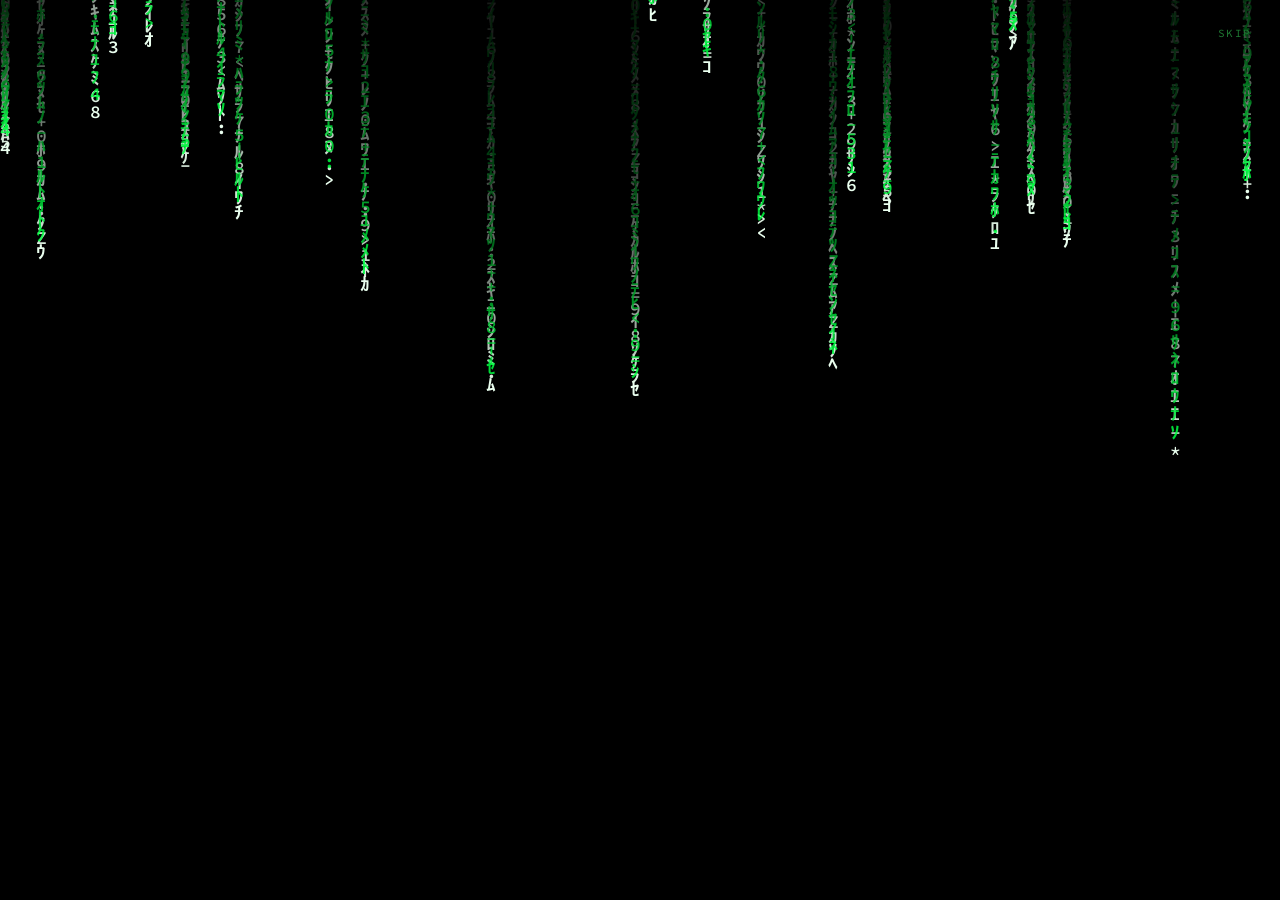
<file: index.html>
<!doctype html>
<html lang="en">
<head>
<meta charset="utf-8">
<meta name="viewport" content="width=device-width,initial-scale=1,viewport-fit=cover">
<title>Читанка</title>
<meta name="description" content="Learn to read Ukrainian, one short lesson a day: a grammar point, a graded passage, new words and a quick check.">
<meta name="theme-color" content="#000000">
<link rel="manifest" href="manifest.webmanifest">
<link rel="icon" href="icons/icon.svg" type="image/svg+xml">
<link rel="apple-touch-icon" href="icons/icon-192.png">
<link rel="preconnect" href="https://fonts.googleapis.com">
<link rel="preconnect" href="https://fonts.gstatic.com" crossorigin>
<link rel="stylesheet" href="https://fonts.googleapis.com/css2?family=Source+Code+Pro:wght@400;600&display=swap">
<link rel="stylesheet" href="css/style.css">
</head>
<body>
<canvas id="rain" aria-hidden="true"></canvas>
<div class="vignette" id="vig"></div>
<div class="stage" id="stage" tabindex="0" aria-live="polite">
  <div class="greet"><span class="txt" id="txt"></span><span class="caret" id="caret"></span></div>
</div>
<p class="hint" id="hint">Press <kbd>Enter</kbd> to jack in</p>
<button class="skip" id="skip" type="button">Skip</button>

<main class="app" id="app" aria-hidden="true">
  <div class="wrap">
    <header class="top"><h1>Читанка</h1>
      <div class="level"><span id="lvl">Lesson 1 / 40</span><span class="bar"><i id="barfill"></i></span><span id="streak">0-day streak</span></div></header>
    <nav class="settings" role="tablist" aria-label="Sections">
      <button class="tab" role="tab" id="tab-lesson" data-v="lesson" type="button">Lesson</button>
      <button class="tab" role="tab" id="tab-path" data-v="path" type="button">Path</button>
      <button class="tab" role="tab" id="tab-lexicon" data-v="lexicon" type="button">Lexicon</button>
      <a class="tab" href="cards.html">Cards</a>
      <a class="tab" href="reader.html">Reader</a>
      <span class="info" id="info"></span>
    </nav>
    <section class="view" id="view" aria-live="polite"></section>
    <p class="note">One new grammar point a day. Tap any sentence to see its English. Underlined letters mark the stressed vowel. Progress is kept in this browser.</p>
    <button class="replay" id="replay" type="button">Replay intro</button>
  </div>
</main>

<script src="js/lessons.js"></script>
<script src="js/app.js"></script>
</body>
</html>
</file>
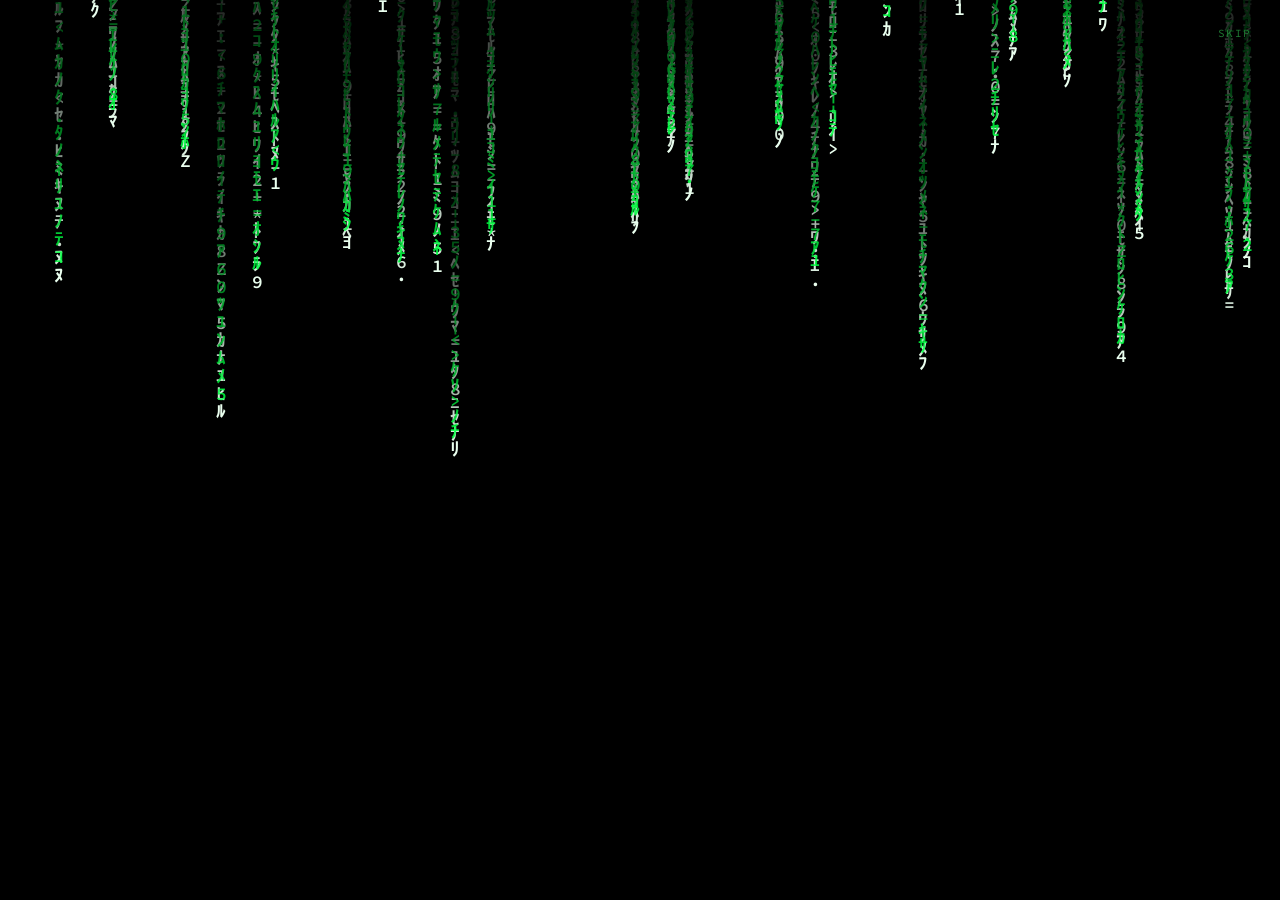
<file: cards.html>
<!doctype html>
<html lang="en">
<head>
<meta charset="utf-8">
<meta name="viewport" content="width=device-width,initial-scale=1,viewport-fit=cover">
<title>Картки</title>
<meta name="description" content="Spaced-repetition flashcards for the 2,000 most frequent Ukrainian words.">
<meta name="theme-color" content="#000000">
<link rel="manifest" href="manifest.webmanifest">
<link rel="icon" href="icons/icon.svg" type="image/svg+xml">
<link rel="apple-touch-icon" href="icons/icon-192.png">
<link rel="preconnect" href="https://fonts.googleapis.com">
<link rel="preconnect" href="https://fonts.gstatic.com" crossorigin>
<link rel="stylesheet" href="https://fonts.googleapis.com/css2?family=Source+Code+Pro:wght@400;600&display=swap">
<link rel="stylesheet" href="css/style.css">
<link rel="stylesheet" href="css/cards.css">
</head>
<body>
<canvas id="rain" aria-hidden="true"></canvas>
<div class="vignette" id="vig"></div>
<div class="stage" id="stage" tabindex="0" aria-live="polite">
  <div class="greet"><span class="txt" id="txt"></span><span class="caret" id="caret"></span></div>
</div>
<p class="hint" id="hint">Press <kbd>Enter</kbd> to jack in</p>
<button class="skip" id="skip" type="button">Skip</button>

<main class="app" id="app" aria-hidden="true">
  <div class="wrap">
    <header class="top"><h1>Картки</h1>
      <div class="level"><span id="known">0 / 2000 learned</span><span class="bar"><i id="barfill"></i></span><span id="streak">0-day streak</span></div></header>
    <div class="settings" id="settings">
      <a class="tab" href="index.html">Lessons</a><a class="tab" href="cards.html" aria-current="page" aria-selected="true">Cards</a><a class="tab" href="reader.html">Reader</a>
      <span>Due <b id="sDue">0</b></span><span>New <b id="sNew">0</b></span><span>Left today <b id="sLeft">0</b></span>
      <span class="np">New per day
        <button class="mini" id="npDown" type="button" aria-label="Fewer new words per day">−</button><b id="npVal">10</b><button class="mini" id="npUp" type="button" aria-label="More new words per day">+</button></span>
    </div>

    <section class="deck" id="deck" aria-live="polite">
      <div class="meta"><span id="cTag">new</span><span id="cRank">#1 of 2000</span></div>
      <div class="word" id="cWord">я</div>
      <div class="pos" id="cPos">pron</div>
      <div class="back" id="back" hidden>
        <div class="gloss" id="cGloss"></div>
        <div class="tl" id="cTl"></div>
      </div>
      <button class="reveal" id="reveal" type="button">Show English <kbd>Return</kbd></button>
      <div class="grades" id="grades" hidden>
        <button class="g again" type="button" data-g="1"><span>Again</span><small id="i1"></small><kbd>1</kbd></button>
        <button class="g hard" type="button" data-g="2"><span>Hard</span><small id="i2"></small><kbd>2</kbd></button>
        <button class="g good" type="button" data-g="3"><span>Good</span><small id="i3"></small><kbd>3 / Return</kbd></button>
        <button class="g easy" type="button" data-g="4"><span>Easy</span><small id="i4"></small><kbd>4</kbd></button>
      </div>
    </section>

    <section class="done" id="done" hidden>
      <h2>Done for today</h2>
      <p id="doneText"></p>
      <div class="row"><button class="go" id="more" type="button">Learn 10 more new words</button><button class="replay" id="ahead" type="button">Review tomorrow's cards now</button></div>
    </section>

    <div class="stats" id="stats"></div>
    <p class="note">Words are the 2,000 most frequent Ukrainian headwords, ranked with an open subtitle frequency list and glossed from your kaikki.org Wiktionary extract. New words arrive in frequency order and are mixed in among the reviews that are due. Words you miss come back a few cards later; words you know come back after days, then weeks. Underlined letters mark stress. Progress is kept in this browser.</p>
    <button class="replay" id="replay" type="button">Replay intro</button>
  </div>
</main>

<script src="js/words.js"></script>
<script src="js/cards.js"></script>
<script>if("serviceWorker" in navigator&&location.protocol==="https:")addEventListener("load",()=>navigator.serviceWorker.register("sw.js").catch(()=>{}));</script>
</body>
</html>
</file>
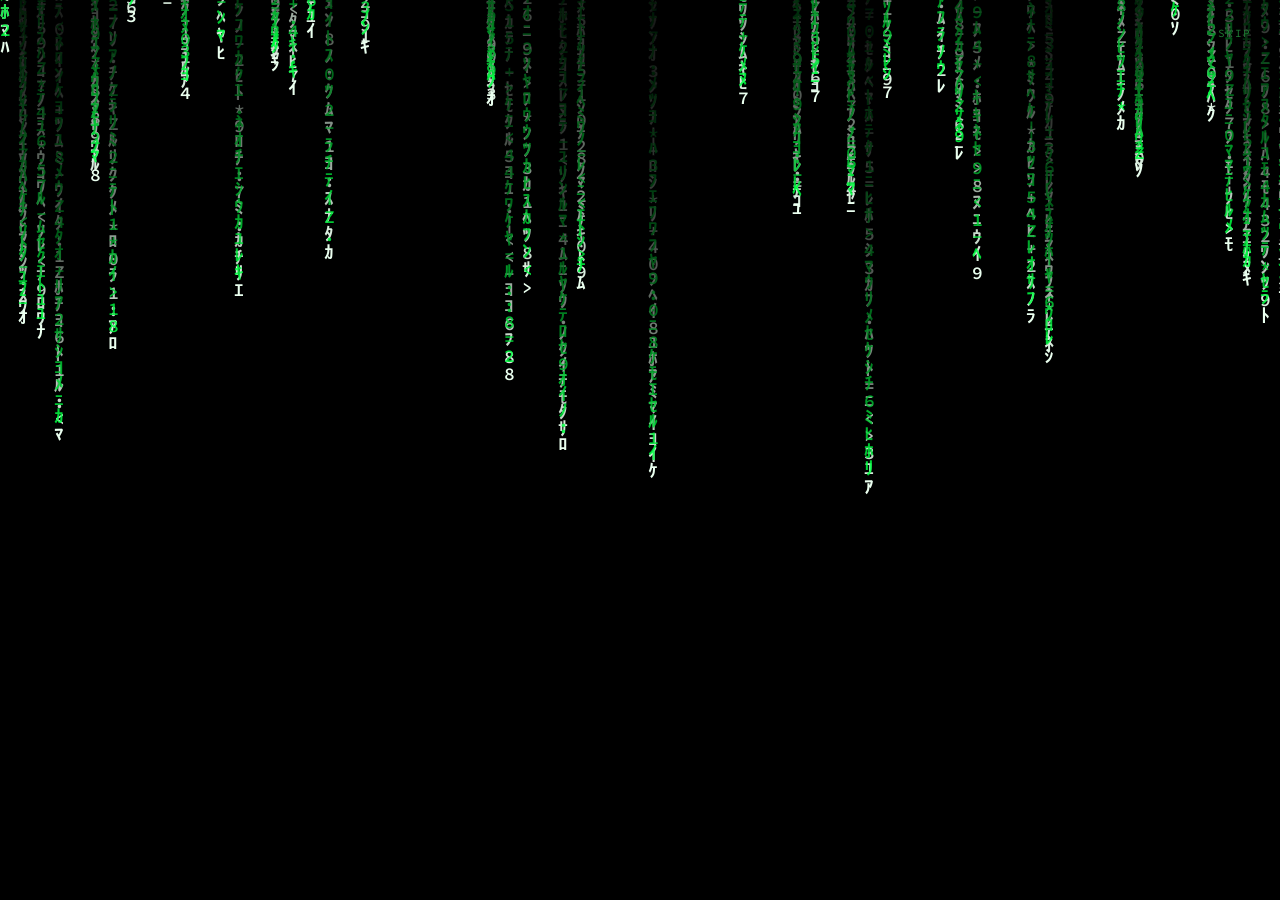
<file: reader.html>
<!doctype html>
<html lang="en">
<head>
<meta charset="utf-8">
<meta name="viewport" content="width=device-width,initial-scale=1,viewport-fit=cover">
<title>Швидкочитання</title>
<meta name="description" content="A comfortable one-word-at-a-time speed reader for Ukrainian texts.">
<meta name="theme-color" content="#000000">
<link rel="manifest" href="manifest.webmanifest">
<link rel="icon" href="icons/icon.svg" type="image/svg+xml">
<link rel="apple-touch-icon" href="icons/icon-192.png">
<link rel="preconnect" href="https://fonts.googleapis.com">
<link rel="preconnect" href="https://fonts.gstatic.com" crossorigin>
<link rel="stylesheet" href="https://fonts.googleapis.com/css2?family=Source+Code+Pro:wght@400;600&display=swap">
<link rel="stylesheet" href="css/style.css">
<link rel="stylesheet" href="css/reader.css">
</head>
<body>
<canvas id="rain" aria-hidden="true"></canvas>
<div class="vignette" id="vig"></div>
<div class="stage" id="stage" tabindex="0" aria-live="polite">
  <div class="greet"><span class="txt" id="txt"></span><span class="caret" id="caret"></span></div>
</div>
<p class="hint" id="hint">Press <kbd>Enter</kbd> to jack in</p>
<button class="skip" id="skip" type="button">Skip</button>

<main class="app" id="app" aria-hidden="true">
  <div class="wrap">
    <header class="top"><h1>Швидкочитання</h1>
      <div class="level"><span id="hdrWpm">300 wpm</span><span class="bar"><i id="barfill"></i></span><span id="hdrPct">0% read</span></div></header>
    <nav class="settings" aria-label="Pages"><a class="tab" href="index.html">Lessons</a><a class="tab" href="cards.html">Cards</a><a class="tab" href="reader.html" aria-current="page" aria-selected="true">Reader</a></nav>

    <section class="src" aria-label="Choose a text">
      <span class="file"><input type="file" id="fileIn" accept=".txt,text/plain" aria-label="Open a Ukrainian text file"><span class="btn" aria-hidden="true">Open .txt file</span></span>
      <span class="msg ok" id="srcMsg">Plain text in Ukrainian. UTF-8 and older Windows (1251) files both work.</span>
      <details id="pasteBox"><summary>Or paste text</summary>
        <textarea id="pasteIn" placeholder="Вставте сюди текст українською…" aria-label="Paste Ukrainian text"></textarea>
        <div class="row"><button class="btn" id="pasteGo" type="button">Read this text</button></div>
      </details>
    </section>

    <section class="reader" aria-label="Reader">
      <div class="rmeta"><span class="t" id="rTitle">—</span><span><b id="rPos">0</b> / <span id="rTotal">0</span> words · <b id="rLeft">0 min</b> left</span></div>
      <div class="dimmable" id="dimmable">
        <div class="rstage" id="rStage" title="Click to pause or play"><div class="rword" id="rWord"></div><span class="rstate" id="rState">paused</span></div>
        <input class="scrub" id="scrub" type="range" min="0" max="0" value="0" step="1" aria-label="Position in text">
        <div class="rctx" id="rCtx" aria-live="off"></div>
      </div>
      <div class="ctrls">
        <div class="grp" role="group" aria-label="Moving through the text">
          <button class="btn" id="sentBack" type="button" aria-label="Previous sentence" title="Previous sentence (Shift + ←)">⏮</button>
          <button class="btn" id="wordBack" type="button" aria-label="Back one step" title="Back (←)">◀</button>
          <button class="btn play" id="playBtn" type="button">Play</button>
          <button class="btn" id="wordFwd" type="button" aria-label="Forward one step" title="Forward (→)">▶</button>
          <button class="btn" id="sentFwd" type="button" aria-label="Next sentence" title="Next sentence (Shift + →)">⏭</button>
        </div>
        <div class="grp" role="group" aria-label="Speed">
          <span class="cl">Speed</span>
          <button class="btn" id="slower" type="button" aria-label="Slower by 10 words per minute">−10</button>
          <b id="wpmVal">300</b><span class="cl">wpm</span>
          <button class="btn" id="faster" type="button" aria-label="Faster by 10 words per minute">+10</button>
        </div>
        <div class="grp" role="group" aria-label="Words at a time">
          <span class="cl">Words</span>
          <button class="btn" type="button" data-chunk="1" aria-pressed="true">1</button>
          <button class="btn" type="button" data-chunk="2" aria-pressed="false">2</button>
          <button class="btn" type="button" data-chunk="3" aria-pressed="false">3</button>
        </div>
        <div class="grp" role="group" aria-label="Text size">
          <span class="cl">Size</span>
          <button class="btn" id="smaller" type="button" aria-label="Smaller text">A−</button>
          <button class="btn" id="bigger" type="button" aria-label="Larger text">A+</button>
        </div>
        <div class="grp">
          <label class="cl" for="bright">Brightness</label>
          <input type="range" id="bright" min="60" max="130" step="5" value="100">
          <b id="brightVal">100%</b>
        </div>
      </div>
      <div class="keys" aria-hidden="true"><span><kbd>Space</kbd> play / pause</span><span><kbd>←</kbd> <kbd>→</kbd> step</span><span><kbd>Shift</kbd>+<kbd>←</kbd> <kbd>→</kbd> sentence</span><span><kbd>↑</kbd> <kbd>↓</kbd> speed ±10</span><span><kbd>1</kbd> <kbd>2</kbd> <kbd>3</kbd> words at a time</span></div>
    </section>

    <div class="cols">
      <section class="sec"><h2>Your texts</h2><div class="lib" id="lib"></div></section>
      <section class="sec"><h2>Reading log</h2>
        <div class="statline" id="sessLine"></div>
        <div class="hist" id="hist"></div>
      </section>
    </div>

    <p class="note">Each text remembers where you stopped. Speed is the rate you set; "actual" in the log includes the short pauses at commas and full stops, so it runs a little lower. Texts and progress are kept in this browser only.</p>
    <button class="replay" id="replay" type="button">Replay intro</button>
  </div>
</main>

<script src="js/reader.js"></script>
<script>if("serviceWorker" in navigator&&location.protocol==="https:")addEventListener("load",()=>navigator.serviceWorker.register("sw.js").catch(()=>{}));</script>
</body>
</html>
</file>
<file: css/style.css>
*,*::before,*::after{box-sizing:border-box}
body{margin:0}
[hidden]{display:none!important}
img{max-width:100%}
/* Читанка — the Construct theme from Terminal Velocity. Rain intro, centred greeting, then a cut to a single-column reader. */
:root{
  --bg:#000; --rain:#00ff41; --head:#eaffef; --text:#39d353; --main:#00ff41; --ink:#b9ffc9;
  --sub:#1f7a33; --sub-alt:#071407; --done:#1d6b33; --err:#ffb000;
  --glow:rgba(0,255,65,.55);
  --mono:"Source Code Pro",ui-monospace,Consolas,"Courier New",monospace;
  color-scheme:dark;
}
html,body{height:100%}
body{background:var(--bg);color:var(--text);font-family:var(--mono);overflow:hidden}
canvas{position:fixed;inset:0;width:100%;height:100%;display:block}
.stage{position:fixed;inset:0;display:grid;place-items:center;
  padding-left:max(16px,env(safe-area-inset-left,0px));padding-right:max(16px,env(safe-area-inset-right,0px));
  transition:opacity .5s ease}
.vignette{position:fixed;inset:0;pointer-events:none;
  background:radial-gradient(ellipse at center,rgba(0,0,0,.0) 0%,rgba(0,0,0,.55) 45%,rgba(0,0,0,.0) 75%);opacity:0;transition:opacity 1.2s ease}
.vignette.on{opacity:1}
.greet{font-size:clamp(20px,4.2vw,46px);font-weight:600;color:var(--head);letter-spacing:.02em;
  text-shadow:0 0 6px var(--glow),0 0 22px var(--glow);white-space:pre;display:flex;align-items:center;max-width:100%}
.greet .txt{overflow:hidden;text-overflow:clip}
.caret{display:inline-block;width:.55em;height:1em;margin-left:.08em;background:var(--head);
  box-shadow:0 0 10px var(--glow);opacity:0}
.caret.on{opacity:1}
.caret.blink{animation:blink 1.06s steps(1) infinite}
@keyframes blink{50%{opacity:0}}
.hint{position:fixed;left:0;right:0;bottom:calc(28px + env(safe-area-inset-bottom,0px));text-align:center;
  font-size:13px;letter-spacing:.18em;text-transform:uppercase;color:var(--sub);opacity:0;transition:opacity .8s ease}
.hint.on{opacity:1}
.hint kbd{font-family:inherit;color:var(--main);border:1px solid var(--sub);padding:1px 7px;border-radius:3px;letter-spacing:.08em}
.skip{position:fixed;top:calc(14px + env(safe-area-inset-top,0px));right:max(16px,env(safe-area-inset-right,0px));
  font:inherit;font-size:11px;letter-spacing:.14em;text-transform:uppercase;color:var(--sub);background:none;border:0;cursor:pointer;padding:12px}
.skip:hover{color:var(--main)}

/* the app */
.app{position:fixed;inset:0;opacity:0;pointer-events:none;transition:opacity .6s ease .15s;overflow:auto;
  padding-left:max(16px,env(safe-area-inset-left,0px));padding-right:max(16px,env(safe-area-inset-right,0px));
  padding-block:calc(28px + env(safe-area-inset-top,0px)) calc(40px + env(safe-area-inset-bottom,0px))}
.app.on{opacity:1;pointer-events:auto}
.wrap{max-width:900px;margin:0 auto;display:flex;flex-direction:column;gap:22px}
.top{display:flex;justify-content:space-between;align-items:baseline;flex-wrap:wrap;gap:8px}
.top h1{margin:0;font-size:26px;font-weight:600;color:var(--main);text-shadow:0 0 10px var(--glow)}
.level{font-size:12px;color:var(--sub);display:flex;gap:10px;align-items:center;flex-wrap:wrap;font-variant-numeric:tabular-nums}
.bar{width:90px;height:4px;background:var(--sub-alt);border-radius:2px;overflow:hidden}
.bar i{display:block;width:0;height:100%;background:var(--main);transition:width .6s ease}
.settings{display:flex;flex-wrap:wrap;gap:8px 14px;font-size:13px;color:var(--sub);
  background:var(--sub-alt);border-radius:6px;padding:6px 8px;align-items:center}
.settings b{color:var(--text);font-weight:400}
.tab{font:inherit;font-size:13px;color:var(--sub);background:none;border:1px solid transparent;border-radius:4px;
  padding:8px 12px;min-height:44px;cursor:pointer}
.tab:hover{color:var(--text)}
.tab[aria-selected="true"]{color:var(--main);border-color:var(--sub)}
.settings .info{margin-left:auto;padding-right:8px}
.note{font-size:12px;color:var(--sub);border-top:1px dashed var(--done);padding-top:14px;margin:0;line-height:1.6}
.replay{font:inherit;font-size:12px;color:var(--main);background:transparent;border:1px solid var(--sub);
  border-radius:4px;padding:8px 14px;cursor:pointer;align-self:flex-start;min-height:44px}
.replay:hover{border-color:var(--main)}
.replay:disabled{opacity:.35;cursor:not-allowed;border-color:var(--sub)}
button:focus-visible,input:focus-visible,.stage:focus-visible{outline:2px solid var(--main);outline-offset:3px}

/* lesson */
.view{display:flex;flex-direction:column;gap:26px}
.lhead{display:flex;flex-direction:column;gap:6px}
.eyebrow{font-size:12px;letter-spacing:.14em;text-transform:uppercase;color:var(--sub);font-variant-numeric:tabular-nums}
.lhead h2{margin:0;font-size:clamp(24px,3.6vw,34px);font-weight:600;color:var(--head);text-shadow:0 0 8px var(--glow);text-wrap:balance}
.lhead .en{color:var(--text);font-size:14px}
.sec{display:flex;flex-direction:column;gap:12px;min-width:0}
.lbl{font-size:12px;letter-spacing:.14em;text-transform:uppercase;color:var(--sub);margin:0;font-weight:400}
.lbl::before{content:"// "}
.lbl span{color:var(--text);text-transform:none;letter-spacing:.02em}
.gram{background:var(--sub-alt);border-radius:6px;padding:14px 16px;font-size:14px;line-height:1.7;color:var(--text);
  display:flex;flex-direction:column;gap:10px;min-width:0}
.gram p{margin:0;max-width:70ch}
.gram b{color:var(--head);font-weight:600}
.gram i{color:var(--ink);font-style:normal}
.gt{overflow-x:auto}
.gt table{border-collapse:collapse;font-size:14px}
.gt th{color:var(--sub);font-weight:400;text-align:left;padding:4px 18px 4px 0;border-bottom:1px dashed var(--done)}
.gt td{padding:4px 18px 4px 0;color:var(--ink);white-space:nowrap}
.gt td:first-child{color:var(--text)}
.passage{display:flex;flex-direction:column;gap:4px}
.sent{font:inherit;font-size:clamp(18px,2.6vw,26px);line-height:1.55;letter-spacing:.02em;color:var(--ink);
  background:none;border:0;padding:4px 0;text-align:left;cursor:pointer;display:flex;flex-direction:column;gap:2px;min-height:44px;justify-content:center}
.sent:hover .uk{color:var(--head);text-shadow:0 0 8px var(--glow)}
.sent .tr{font-size:14px;color:var(--sub);letter-spacing:0;padding-left:2ch}
.sent .tr::before{content:"> "}
.row{display:flex;gap:10px;flex-wrap:wrap;align-items:center}
.small{font-size:12px;color:var(--sub)}
.voc{display:grid;grid-template-columns:minmax(0,auto) minmax(0,1fr);gap:8px 28px;font-size:15px;align-items:baseline}
.voc .w{color:var(--head)}
.voc .g{color:var(--text)}
.st{color:var(--main);text-decoration:underline;text-decoration-thickness:2px;text-underline-offset:4px;text-shadow:0 0 6px var(--glow)}
.chips{display:flex;flex-wrap:wrap;gap:6px}
.chip{font-size:13px;color:var(--text);border:1px dashed var(--done);border-radius:3px;padding:2px 8px}
.qs{display:flex;flex-direction:column;gap:18px}
.q{display:flex;flex-direction:column;gap:8px}
.q p{margin:0;color:var(--ink);font-size:15px}
.opts{display:flex;flex-wrap:wrap;gap:8px}
.opt{font:inherit;font-size:14px;color:var(--text);background:transparent;border:1px solid var(--sub);border-radius:4px;
  padding:8px 14px;min-height:44px;cursor:pointer;text-align:left}
.opt:hover{border-color:var(--main)}
.opt.ok{border-color:var(--main);color:var(--head);background:rgba(0,255,65,.08);box-shadow:0 0 10px rgba(0,255,65,.25)}
.opt.no{border-color:var(--err);color:var(--err)}
.go{font:inherit;font-size:14px;font-weight:600;color:#000;background:var(--main);border:0;border-radius:4px;
  padding:10px 18px;min-height:44px;cursor:pointer;box-shadow:0 0 16px var(--glow);align-self:flex-start}
.go:disabled{background:var(--sub-alt);color:var(--sub);box-shadow:none;cursor:not-allowed}
.banner{border:1px solid var(--sub);border-radius:6px;padding:12px 14px;font-size:13px;color:var(--text);line-height:1.6}
.banner b{color:var(--main);font-weight:600}

/* path */
.path{display:flex;flex-direction:column;gap:4px}
.pr{font:inherit;display:grid;grid-template-columns:3ch minmax(0,1fr) auto;gap:4px 14px;align-items:baseline;
  background:none;border:0;border-bottom:1px dashed var(--sub-alt);padding:10px 4px;text-align:left;color:var(--text);cursor:pointer;min-height:44px}
.pr:hover:not(:disabled){background:var(--sub-alt)}
.pr:disabled{cursor:default}
.pr .n{color:var(--sub);font-variant-numeric:tabular-nums}
.pr .t{display:flex;flex-direction:column;gap:2px;min-width:0}
.pr .t b{color:var(--head);font-weight:400;font-size:15px}
.pr .t small{color:var(--sub);font-size:12px}
.pr .s{font-size:12px;color:var(--sub);text-align:right;font-variant-numeric:tabular-nums}
.pr.done .n,.pr.done .s{color:var(--done)}
.pr.done .t b{color:var(--text)}
.pr.open .n,.pr.open .s{color:var(--main)}
.pr.open .t b{color:var(--head);text-shadow:0 0 6px var(--glow)}
.pr.locked .t b{color:var(--sub)}
.pr.cur{border-left:2px solid var(--main)}
.early{font:inherit;font-size:11px;color:var(--sub);background:none;border:1px solid var(--sub-alt);border-radius:3px;padding:2px 6px;margin-left:6px;cursor:pointer}
.early:hover{color:var(--main);border-color:var(--sub)}

/* lexicon */
.lexbar{display:flex;gap:10px;flex-wrap:wrap;align-items:center}
.lexbar input{font:inherit;font-size:14px;color:var(--head);background:var(--sub-alt);border:1px solid var(--sub);border-radius:4px;
  padding:10px 12px;min-height:44px;flex:1 1 220px;min-width:0}
.lexbar input::placeholder{color:var(--sub)}
.lex{display:flex;flex-direction:column}
.lr{font:inherit;display:grid;grid-template-columns:minmax(0,1fr) minmax(0,1.3fr) 3ch;gap:12px;align-items:baseline;
  background:none;border:0;border-bottom:1px dashed var(--sub-alt);padding:8px 4px;text-align:left;cursor:pointer;min-height:40px}
.lr .w{color:var(--head);font-size:15px}
.lr .g{color:var(--text);font-size:14px;transition:filter .2s}
.lr .n{color:var(--sub);font-size:12px;text-align:right;font-variant-numeric:tabular-nums}
.lex.hide .lr:not(.shown) .g{filter:blur(6px);color:var(--sub)}
@media (max-width:520px){
  .voc{grid-template-columns:minmax(0,1fr);gap:2px 0}
  .voc .g{margin-bottom:8px}
  .lr{grid-template-columns:minmax(0,1fr) 3ch}
  .lr .g{grid-column:1/2;grid-row:2}
  .settings .info{margin-left:0;padding:4px 8px}
}
@media (prefers-reduced-motion:reduce){.bar i,.app,.stage,.vignette,.hint{transition:none}}

.settings a.tab{text-decoration:none;display:inline-flex;align-items:center}
</file>
<file: css/cards.css>
/* Картки: flashcard additions to the Construct theme */
.settings{padding:10px 14px}
.settings a.tab{text-decoration:none;display:inline-flex;align-items:center}
.np{display:inline-flex;align-items:center;gap:8px;margin-left:auto}
.np b{min-width:3ch;text-align:center;font-variant-numeric:tabular-nums}
.settings span b{font-variant-numeric:tabular-nums}
.mini{font:inherit;font-size:16px;color:var(--main);background:none;border:1px solid var(--sub);border-radius:4px;width:44px;height:44px;cursor:pointer}
.mini:hover{border-color:var(--main)}
kbd{font-family:inherit;font-size:11px;color:var(--sub);border:1px solid var(--sub);border-radius:3px;padding:0 5px;letter-spacing:.04em}
.deck{background:var(--sub-alt);border-radius:6px;padding:26px 22px;display:flex;flex-direction:column;gap:14px;min-height:340px;outline:none}
.deck:focus-visible{outline:2px solid var(--main);outline-offset:3px}
.meta{display:flex;justify-content:space-between;gap:12px;font-size:12px;letter-spacing:.14em;text-transform:uppercase;color:var(--sub);font-variant-numeric:tabular-nums}
.meta .new{color:var(--main)}
.meta .lrn{color:var(--err)}
.word{font-size:clamp(40px,9vw,72px);font-weight:600;color:var(--head);text-shadow:0 0 8px var(--glow),0 0 26px var(--glow);line-height:1.2;overflow-wrap:anywhere;padding-top:8px}
.word .st{text-shadow:0 0 8px var(--glow),0 0 26px var(--glow);text-decoration-thickness:3px;text-underline-offset:8px}
.pos{font-size:13px;color:var(--sub);letter-spacing:.06em}
.back{display:flex;flex-direction:column;gap:6px;border-top:1px dashed var(--done);padding-top:14px}
.gloss{font-size:clamp(18px,3vw,24px);color:var(--ink);line-height:1.45;max-width:60ch}
.tl{font-size:13px;color:var(--text)}
.reveal{font:inherit;font-size:14px;color:var(--main);background:transparent;border:1px solid var(--main);border-radius:4px;
  padding:10px 16px;min-height:48px;cursor:pointer;align-self:flex-start;display:inline-flex;gap:12px;align-items:center;box-shadow:0 0 12px rgba(0,255,65,.2);margin-top:auto}
.reveal:hover{background:rgba(0,255,65,.08)}
.grades{display:grid;grid-template-columns:repeat(4,minmax(0,1fr));gap:8px;margin-top:auto}
.g{font:inherit;font-size:14px;background:transparent;border:1px solid var(--sub);border-radius:4px;padding:10px;min-height:70px;cursor:pointer;
  color:var(--text);display:flex;flex-direction:column;gap:3px;align-items:flex-start;text-align:left}
.g span{font-weight:600}
.g small{font-size:12px;color:var(--text);font-variant-numeric:tabular-nums}
.g:hover{background:rgba(0,255,65,.06)}
.g.again{border-color:var(--err);color:var(--err)}
.g.again:hover{background:rgba(255,176,0,.08)}
.g.good{border-color:var(--main);color:var(--main);box-shadow:0 0 12px rgba(0,255,65,.2)}
.g.easy{color:var(--head)}
.done{background:var(--sub-alt);border-radius:6px;padding:26px 22px;display:flex;flex-direction:column;gap:14px}
.done h2{margin:0;font-size:clamp(24px,3.6vw,34px);font-weight:600;color:var(--head);text-shadow:0 0 8px var(--glow)}
.done p{margin:0;line-height:1.6;max-width:65ch}
.done .row{display:flex;gap:10px;flex-wrap:wrap}
.stats{display:flex;gap:8px 22px;flex-wrap:wrap;font-size:13px;color:var(--sub);font-variant-numeric:tabular-nums}
.stats b{color:var(--main);font-weight:600}
@media (max-width:560px){
  .grades{grid-template-columns:repeat(2,minmax(0,1fr))}
  .np{margin-left:0}
  .g kbd,.reveal kbd{display:none}
}
</file>
<file: css/reader.css>
/* Швидкочитання: speed-reader additions. The reading area uses the dimmed "low phosphor" palette. */
:root{
  --r-bg:#000; --r-fg:#58b56c; --r-dim:#2a5a35; --r-orp:#7fd690; --r-line:#14301b; --r-panel:#040904;
}
.settings a.tab{text-decoration:none;display:inline-flex;align-items:center}
.src{display:flex;flex-wrap:wrap;gap:10px;align-items:center}
.file{position:relative;display:inline-flex}
.file input{position:absolute;inset:0;opacity:0;width:100%;cursor:pointer}
.file:focus-within .btn{outline:2px solid var(--main);outline-offset:3px}
.btn{font:inherit;font-size:13px;color:var(--main);background:none;border:1px solid var(--sub);border-radius:4px;padding:8px 12px;min-height:44px;cursor:pointer;display:inline-flex;align-items:center;gap:8px}
.btn:hover{border-color:var(--main)}
.btn[aria-pressed="true"]{border-color:var(--main);background:rgba(0,255,65,.08)}
.btn:disabled{opacity:.4;cursor:not-allowed}
.src details{flex:1 1 100%}
.src summary{cursor:pointer;color:var(--sub);font-size:13px;padding:6px 0;min-height:32px}
.src summary:hover{color:var(--text)}
.src textarea{font:inherit;font-size:14px;width:100%;min-height:120px;resize:vertical;color:var(--r-fg);background:var(--r-bg);border:1px solid var(--r-line);border-radius:4px;padding:10px;margin-top:6px}
.src textarea::placeholder{color:var(--r-dim)}
.src .row{display:flex;gap:10px;align-items:center;margin-top:8px;flex-wrap:wrap}
.msg{font-size:12px;color:var(--err)}
.msg.ok{color:var(--sub)}

.reader{background:var(--r-panel);border:1px solid var(--r-line);border-radius:6px;padding:16px;display:flex;flex-direction:column;gap:12px;min-width:0}
.rmeta{display:flex;justify-content:space-between;gap:6px 16px;flex-wrap:wrap;font-size:12px;color:var(--r-dim);font-variant-numeric:tabular-nums}
.rmeta b{color:var(--r-fg);font-weight:400}
.rmeta .t{min-width:0;overflow:hidden;text-overflow:ellipsis;white-space:nowrap;max-width:100%}
.dimmable{display:flex;flex-direction:column;gap:12px}
.rstage{background:var(--r-bg);border-radius:4px;height:clamp(150px,26vh,220px);position:relative;overflow:hidden;cursor:pointer}
.rstage::before,.rstage::after{content:"";position:absolute;left:38%;width:1px;height:16px;background:var(--r-dim)}
.rstage::before{top:20px}.rstage::after{bottom:20px}
.rstage.multi::before,.rstage.multi::after{left:50%}
.rword{position:absolute;top:50%;transform:translateY(-50%);white-space:pre;color:var(--r-fg);font-weight:400;line-height:1;letter-spacing:0}
.rword .p{color:var(--r-orp)}
.rstate{position:absolute;right:12px;bottom:10px;font-size:11px;letter-spacing:.14em;text-transform:uppercase;color:var(--r-dim)}
input[type=range]{-webkit-appearance:none;appearance:none;background:transparent;height:24px;margin:0;cursor:pointer}
input[type=range]::-webkit-slider-runnable-track{height:4px;background:var(--r-line);border-radius:2px}
input[type=range]::-moz-range-track{height:4px;background:var(--r-line);border-radius:2px}
input[type=range]::-moz-range-progress{height:4px;background:var(--r-dim);border-radius:2px}
input[type=range]::-webkit-slider-thumb{-webkit-appearance:none;width:14px;height:14px;margin-top:-5px;border-radius:50%;background:var(--r-fg);border:0}
input[type=range]::-moz-range-thumb{width:14px;height:14px;border-radius:50%;background:var(--r-fg);border:0}
.scrub{width:100%}
.scrub:focus-visible{outline:2px solid var(--r-dim);outline-offset:2px}
.rctx{font-size:14px;line-height:1.7;color:var(--r-dim);min-height:5.1em;max-width:80ch}
.rctx .now{color:var(--r-fg);border-bottom:1px solid var(--r-dim)}

.ctrls{display:flex;flex-wrap:wrap;gap:10px 18px;align-items:center}
.grp{display:flex;gap:6px;align-items:center;flex-wrap:wrap}
.grp .cl{font-size:12px;color:var(--sub);margin-right:2px}
.grp b{font-variant-numeric:tabular-nums;color:var(--text);font-weight:600;min-width:4ch;text-align:center}
.play{min-width:92px;justify-content:center;color:var(--r-orp);border-color:var(--r-fg);font-weight:600}
.play:hover{border-color:var(--r-orp);background:rgba(88,181,108,.08)}
.grp input[type=range]{width:110px}
.keys{display:flex;flex-wrap:wrap;gap:6px 16px;font-size:12px;color:var(--sub)}
kbd{font-family:inherit;font-size:11px;color:var(--sub);border:1px solid var(--sub);border-radius:3px;padding:0 5px}

.cols{display:grid;grid-template-columns:minmax(0,1fr) minmax(0,1fr);gap:22px}
@media (max-width:760px){.cols{grid-template-columns:minmax(0,1fr)}}
.sec{display:flex;flex-direction:column;gap:10px;min-width:0}
.sec h2{margin:0;font-size:12px;letter-spacing:.14em;text-transform:uppercase;color:var(--sub);font-weight:400}
.sec h2::before{content:"// "}
.lib{display:flex;flex-direction:column}
.li{display:grid;grid-template-columns:minmax(0,1fr) auto;gap:4px 10px;align-items:center;border-bottom:1px dashed var(--sub-alt);padding:6px 0}
.li .open{font:inherit;background:none;border:0;padding:6px 4px;text-align:left;cursor:pointer;color:var(--text);display:flex;flex-direction:column;gap:2px;min-height:44px;justify-content:center;min-width:0}
.li .open b{font-weight:400;color:var(--head);overflow:hidden;text-overflow:ellipsis;white-space:nowrap}
.li .open small{font-size:12px;color:var(--sub);font-variant-numeric:tabular-nums}
.li.cur .open b{color:var(--main)}
.li .open:hover{background:var(--sub-alt)}
.rm{font:inherit;font-size:12px;color:var(--sub);background:none;border:1px solid transparent;border-radius:3px;padding:6px 8px;min-height:36px;cursor:pointer}
.rm:hover{color:var(--err);border-color:var(--err)}
.rm.sure{color:var(--err);border-color:var(--err)}
.statline{display:flex;flex-wrap:wrap;gap:6px 20px;font-size:13px;color:var(--sub);font-variant-numeric:tabular-nums}
.statline b{color:var(--main);font-weight:600}
.hist{overflow-x:auto}
.hist table{border-collapse:collapse;font-size:13px;font-variant-numeric:tabular-nums;width:100%}
.hist th{color:var(--sub);font-weight:400;text-align:left;padding:4px 14px 4px 0;border-bottom:1px dashed var(--done)}
.hist td{padding:4px 14px 4px 0;color:var(--text);white-space:nowrap}
.hist td:last-child,.hist th:last-child{padding-right:0}
.empty{font-size:13px;color:var(--sub);margin:0}
@media (max-width:560px){.keys{display:none}.grp input[type=range]{width:90px}}
</file>
